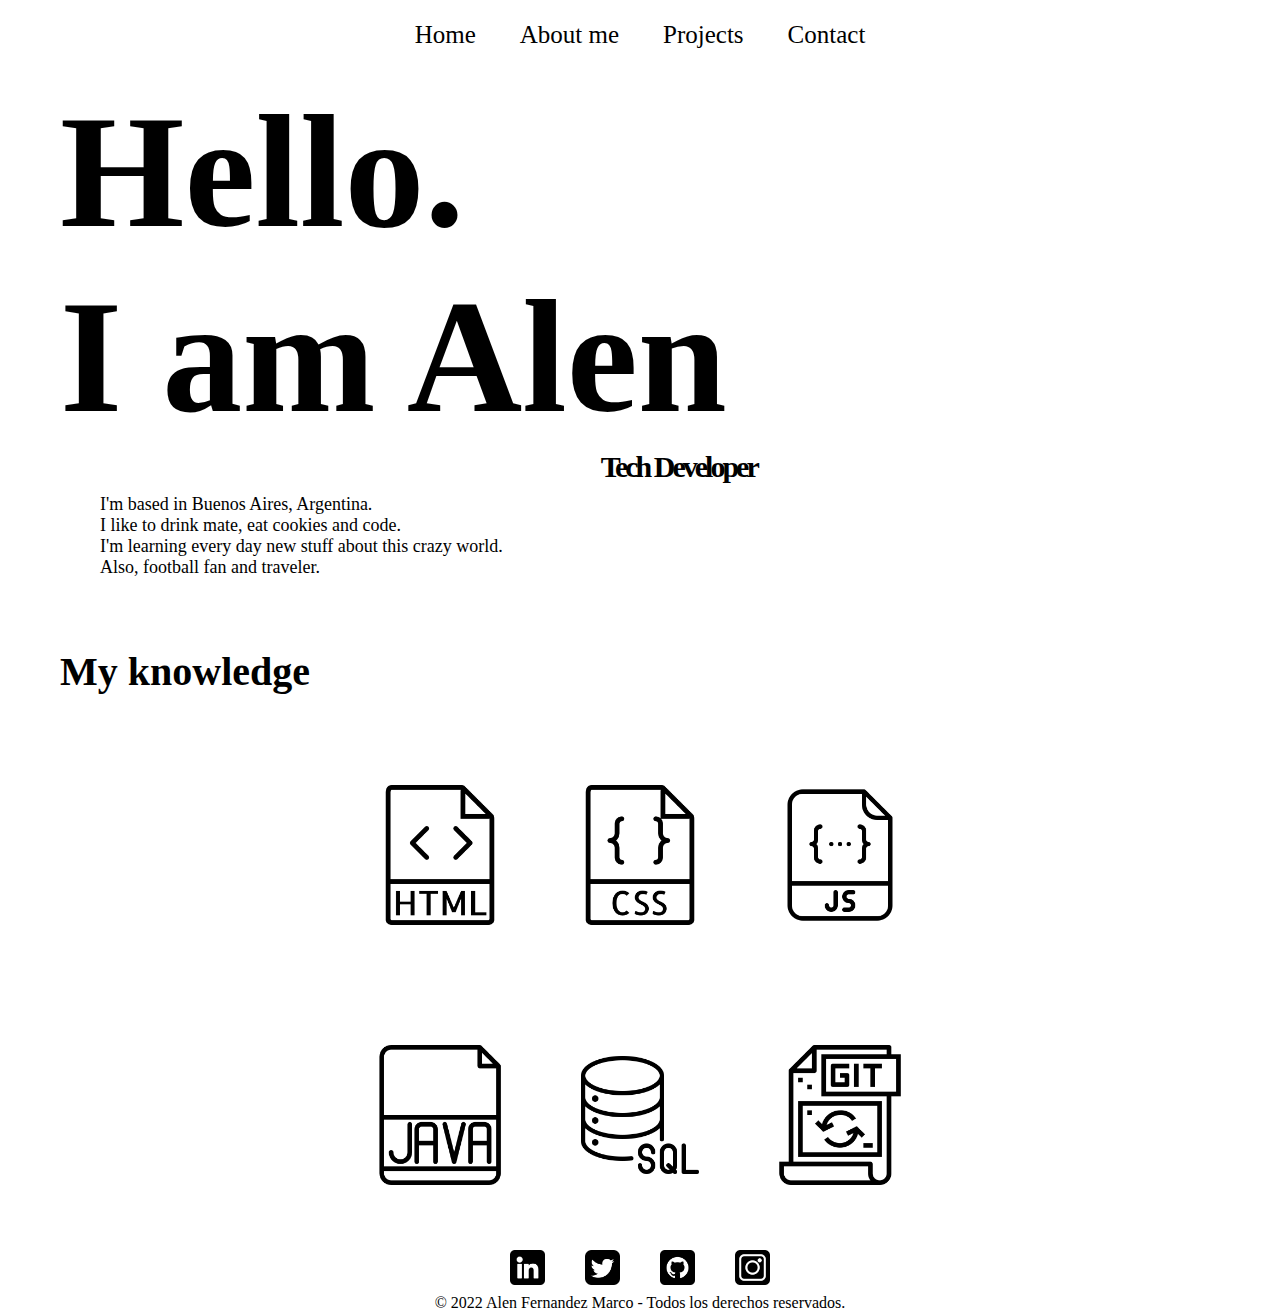
<file: index.html>
<!DOCTYPE html>
<html lang="en">
<head>
    <meta charset="UTF-8">
    <meta http-equiv="X-UA-Compatible" content="IE=edge">
    <meta name="viewport" content="width=device-width, initial-scale=1.0">
    <title>Alen FM</title>
    <link rel="stylesheet" href="css/style.css">
    <link rel="stylesheet" href="https://fonts.googleapis.com/css?family=Sofia">
</head>
<body>
    <header>
        <nav class="nav-header">
            <ul>
                <li><a href="index.html">Home</a></li>
                <li><a href="aboutMe.html">About me</a></li>
                <li><a href="projects.html">Projects</a></li>
                <li><a href="contact.html">Contact</a></li>
        </nav>
    </header>
    <main>
        <article class="presentacion">
            <section class="titulos">
                    <h1>Hello.
                    <br>I am Alen</h1>
                    <h2 class="subtitulo">Tech Developer</h2>
            </section>
            <div class="p-presentacion">
                <p>I'm based in Buenos Aires, Argentina.</p>
                <p>I like to drink mate, eat cookies and code.</p>
                <p>I'm learning every day new stuff about this crazy world.</p>
                <p>Also, football fan and traveler.</p>
            </div>
        </article>
        <article class="conocimientos">
            <h3 class="titulo-conocimientos">My knowledge</h3>
            <section class="logo-conocimientos1">
                <img class="logo" src="img/html.png" alt="logoHTML">
                <img class="logo" src="img/css.png" alt="logCSS">
                <img class="logo" src="img/formato-js.png" alt="logJS">
            </section>
            <section class="logo-conocimientos2">
                <img class="logo" src="img/java.png" alt="logoJAVA">
                <img class="logo" src="img/sql-server.png" alt="logoSQL">
                <img class="logo" src="img/git.png" alt="logoGIT">
            </section>
        </article>
    </main>
    <footer>
        <section class="logo-footer-padre">
            <a href="https://www.linkedin.com/in/alenfm/"><img src="img/linkedin.png" alt="logoLI" class="logo-footer"></a>
            <a href="https://twitter.com/alenfm"><img src="img/twitter-sign.png" alt="logoTwitter" class="logo-footer"></a>
            <a href="https://github.com/alenfm"><img src="img/github.png" alt="logoGit" class="logo-footer"></a>
            <a href="https://www.instagram.com/alenfm/"><img src="img/instagram.png" alt="logoIG" class="logo-footer"></a>
        </section>
        <p class="derechos-reservados">© 2022 Alen Fernandez Marco - Todos los derechos reservados.</p>
    </footer>
</body>
</html>
</file>
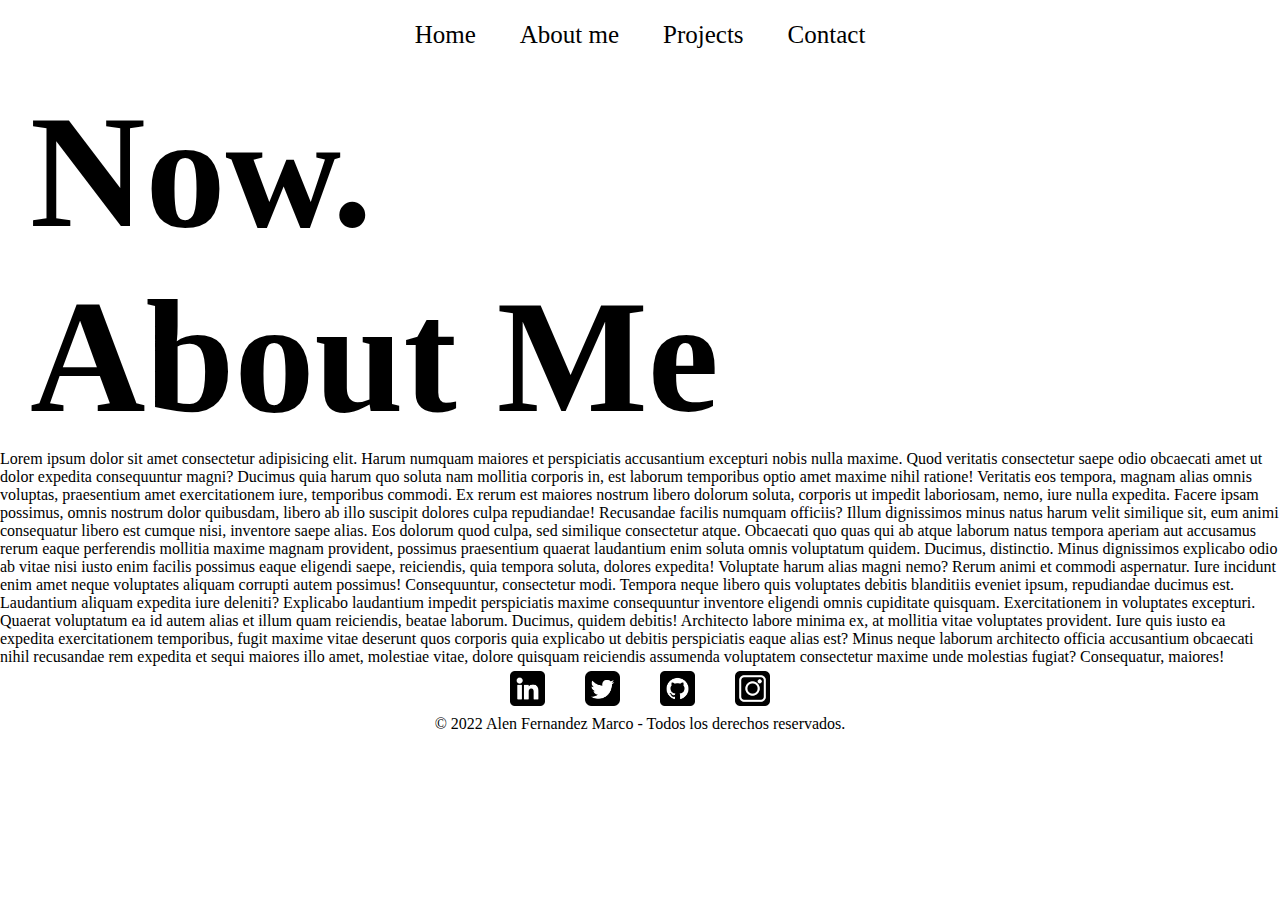
<file: aboutMe.html>
<!DOCTYPE html>
<html lang="en">

<head>
    <meta charset="UTF-8">
    <meta http-equiv="X-UA-Compatible" content="IE=edge">
    <meta name="viewport" content="width=device-width, initial-scale=1.0">
    <title>Document</title>
    <link rel="stylesheet" href="css/style.css">
    <link rel="stylesheet" href="https://fonts.googleapis.com/css?family=Sofia">
</head>

<body>
    <header>
        <nav class="nav-header">
            <ul>
                <li><a href="index.html">Home</a></li>
                <li><a href="aboutMe.html">About me</a></li>
                <li><a href="projects.html">Projects</a></li>
                <li><a href="contact.html">Contact</a></li>
        </nav>
    </header>
    <main>
        <h1>Now.<br>About Me</h1>
        <p>Lorem ipsum dolor sit amet consectetur adipisicing elit. Harum numquam maiores et perspiciatis accusantium
            excepturi nobis nulla maxime. Quod veritatis consectetur saepe odio obcaecati amet ut dolor expedita
            consequuntur magni?
            Ducimus quia harum quo soluta nam mollitia corporis in, est laborum temporibus optio amet maxime nihil
            ratione! Veritatis eos tempora, magnam alias omnis voluptas, praesentium amet exercitationem iure,
            temporibus commodi.
            Ex rerum est maiores nostrum libero dolorum soluta, corporis ut impedit laboriosam, nemo, iure nulla
            expedita. Facere ipsam possimus, omnis nostrum dolor quibusdam, libero ab illo suscipit dolores culpa
            repudiandae!
            Recusandae facilis numquam officiis? Illum dignissimos minus natus harum velit similique sit, eum animi
            consequatur libero est cumque nisi, inventore saepe alias. Eos dolorum quod culpa, sed similique consectetur
            atque.
            Obcaecati quo quas qui ab atque laborum natus tempora aperiam aut accusamus rerum eaque perferendis mollitia
            maxime magnam provident, possimus praesentium quaerat laudantium enim soluta omnis voluptatum quidem.
            Ducimus, distinctio.
            Minus dignissimos explicabo odio ab vitae nisi iusto enim facilis possimus eaque eligendi saepe, reiciendis,
            quia tempora soluta, dolores expedita! Voluptate harum alias magni nemo? Rerum animi et commodi aspernatur.
            Iure incidunt enim amet neque voluptates aliquam corrupti autem possimus! Consequuntur, consectetur modi.
            Tempora neque libero quis voluptates debitis blanditiis eveniet ipsum, repudiandae ducimus est. Laudantium
            aliquam expedita iure deleniti?
            Explicabo laudantium impedit perspiciatis maxime consequuntur inventore eligendi omnis cupiditate quisquam.
            Exercitationem in voluptates excepturi. Quaerat voluptatum ea id autem alias et illum quam reiciendis,
            beatae laborum. Ducimus, quidem debitis!
            Architecto labore minima ex, at mollitia vitae voluptates provident. Iure quis iusto ea expedita
            exercitationem temporibus, fugit maxime vitae deserunt quos corporis quia explicabo ut debitis perspiciatis
            eaque alias est?
            Minus neque laborum architecto officia accusantium obcaecati nihil recusandae rem expedita et sequi maiores
            illo amet, molestiae vitae, dolore quisquam reiciendis assumenda voluptatem consectetur maxime unde
            molestias fugiat? Consequatur, maiores!</p>
    </main>
    <footer>
        <section class="logo-footer-padre">
            <a href="https://www.linkedin.com/in/alenfm/"><img src="img/linkedin.png" alt="logoLI" class="logo-footer"></a>
            <a href="https://twitter.com/alenfm"><img src="img/twitter-sign.png" alt="logoTwitter" class="logo-footer"></a>
            <a href="https://github.com/alenfm"><img src="img/github.png" alt="logoGit" class="logo-footer"></a>
            <a href="https://www.instagram.com/alenfm/"><img src="img/instagram.png" alt="logoIG" class="logo-footer"></a>
        </section>
        <p class="derechos-reservados">© 2022 Alen Fernandez Marco - Todos los derechos reservados.</p>
    </footer>


</body>

</html>
</file>
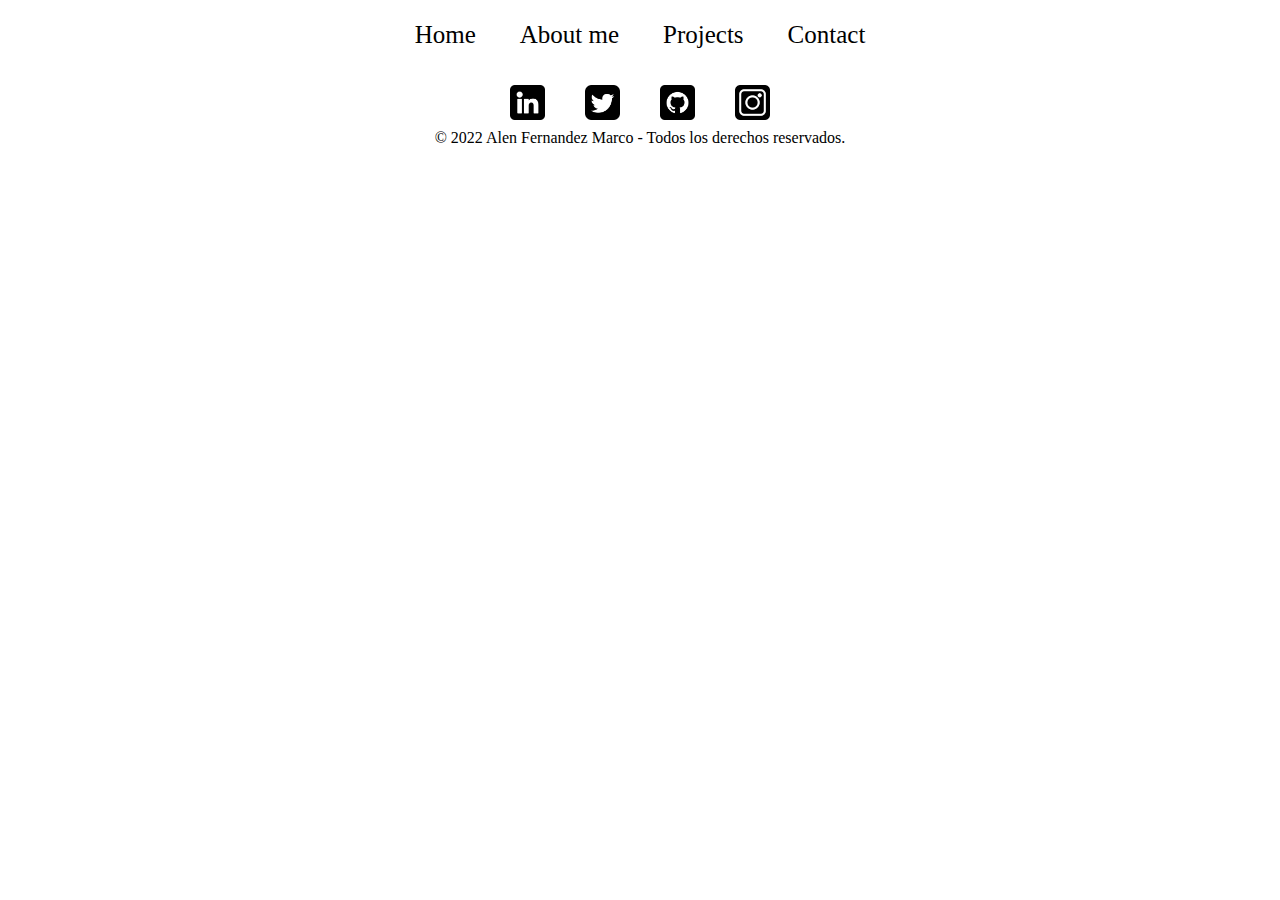
<file: contact.html>
<!DOCTYPE html>
<html lang="en">
<head>
    <meta charset="UTF-8">
    <meta http-equiv="X-UA-Compatible" content="IE=edge">
    <meta name="viewport" content="width=device-width, initial-scale=1.0">
    <title>Document</title>
    <link rel="stylesheet" href="css/style.css">
    <link rel="stylesheet" href="https://fonts.googleapis.com/css?family=Sofia">
</head>
<body>
    <header>
        <nav class="nav-header">
            <ul>
                <li><a href="index.html">Home</a></li>
                <li><a href="aboutMe.html">About me</a></li>
                <li><a href="projects.html">Projects</a></li>
                <li><a href="contact.html">Contact</a></li>
        </nav>
    </header>
    <main></main>
    <footer>
        <section class="logo-footer-padre">
            <a href="https://www.linkedin.com/in/alenfm/"><img src="img/linkedin.png" alt="logoLI" class="logo-footer"></a>
            <a href="https://twitter.com/alenfm"><img src="img/twitter-sign.png" alt="logoTwitter" class="logo-footer"></a>
            <a href="https://github.com/alenfm"><img src="img/github.png" alt="logoGit" class="logo-footer"></a>
            <a href="https://www.instagram.com/alenfm/"><img src="img/instagram.png" alt="logoIG" class="logo-footer"></a>
        </section>
        <p class="derechos-reservados">© 2022 Alen Fernandez Marco - Todos los derechos reservados.</p>
    </footer>
</body>
</html>
</file>
<file: css/style.css>
* {
  box-sizing: border-box;
  padding: 0;
  margin: 0;
}

/*     HEADER    */

header {
  background-color: white;
  height: 70px;
  width: 100%;
  position: relative;
}

a {
  color: black;
  text-decoration: none;
  margin: 5px;
  font-family: "source sans pro";
  padding: 0px 15px;
}

li {
    
  display: inline;
  font-size: 25px;
  font-family: sans-serif;
  font-weight: 10;
}

.nav-header {
  display: flex;
  justify-content: center;
  padding: 10px;
  margin: 10px;
}

/*  MAIN */

h1 {
    font-family: "playfair diplay";
  font-size: 160px;
  padding: 0px 30px;
}
.titulos{
    padding: 0px 30px;
    height: fit-content;
    width: fit-content;
}
.subtitulo{
    font-size: 30px;
    position: relative;
    left: 0px;
    text-align: end;
    font-family: "playfair diplay";
    letter-spacing: -3px;
}

.p-presentacion{
    font-family: "source sans pro";
    font-size: 18px;
    padding: 10px 100px;
}

.conocimientos{
    width: 100%;
    padding: 0px 30px;

}
.titulo-conocimientos{
    font-size: 40px;
    font-family: "playfair diplay";
  padding: 60px 30px 30px 30px;
}

.logo{
    padding: 30px;
    justify-content: space-between;
    height: 200px;
    width: 200px;
}

.logo-conocimientos1{
    padding: 30px 30px;
    display: flex;
    justify-content: center;
}
.logo-conocimientos2{
  padding: 30px 30px;
  display: flex;
  justify-content: center;
}

/*  FOOTER */

.derechos-reservados{
    text-align: center;
}

.logo-footer-padre{
    display: flex;
    justify-content: center;
}
.logo-footer{
    height: 35px;
    width: 35px;
}
</file>
